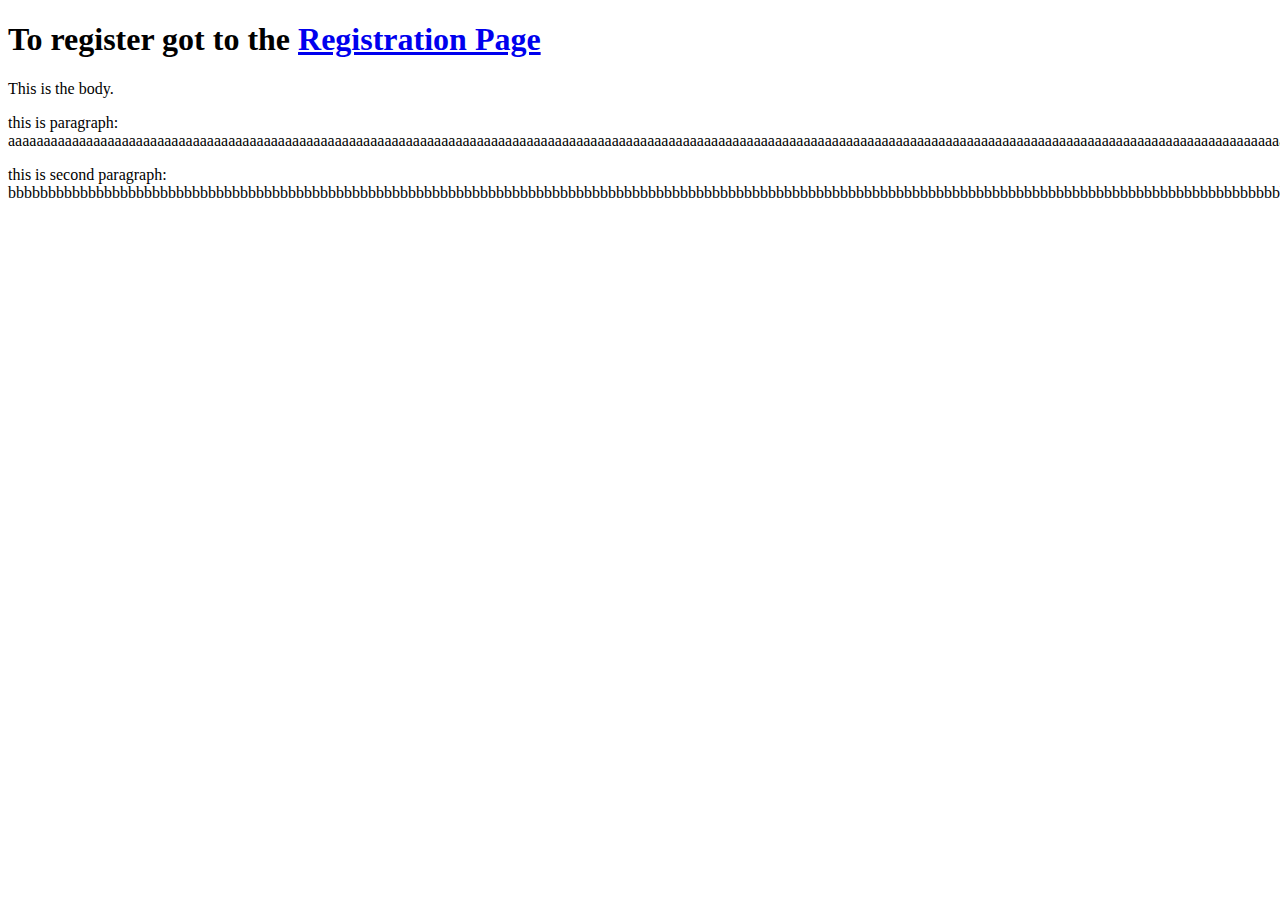
<file: Front-End/1)BASIC_HTML/index.html>
<!DOCTYPE html>
<html>
<head>
	<meta charset="utf-8">
	<meta name="viewport" content="width=device-width, initial-scale=1">
	<title>Welcome Page</title>
</head>
<body>
	<h1>To register got to the
		<a href="register.html">Registration Page</a>
	</h1>
	This is the body. <br>
	<p>this is paragraph:
	[base64]</p>
	<p>this is second paragraph: bbbbbbbbbbbbbbbbbbbbbbbbbbbbbbbbbbbbbbbbbbbbbbbbbbbbbbbbbbbbbbbbbbbbbbbbbbbbbbbbbbbbbbbbbbbbbbbbbbbbbbbbbbbbbbbbbbbbbbbbbbbbbbbbbbbbbbbbbbbbbbbbbbbbbbbbbbbbbbbbbbbbbbbbbbbbbbbbbbbbbbbbbbbbbbbbbb</p>


</body>
</html>
</file>
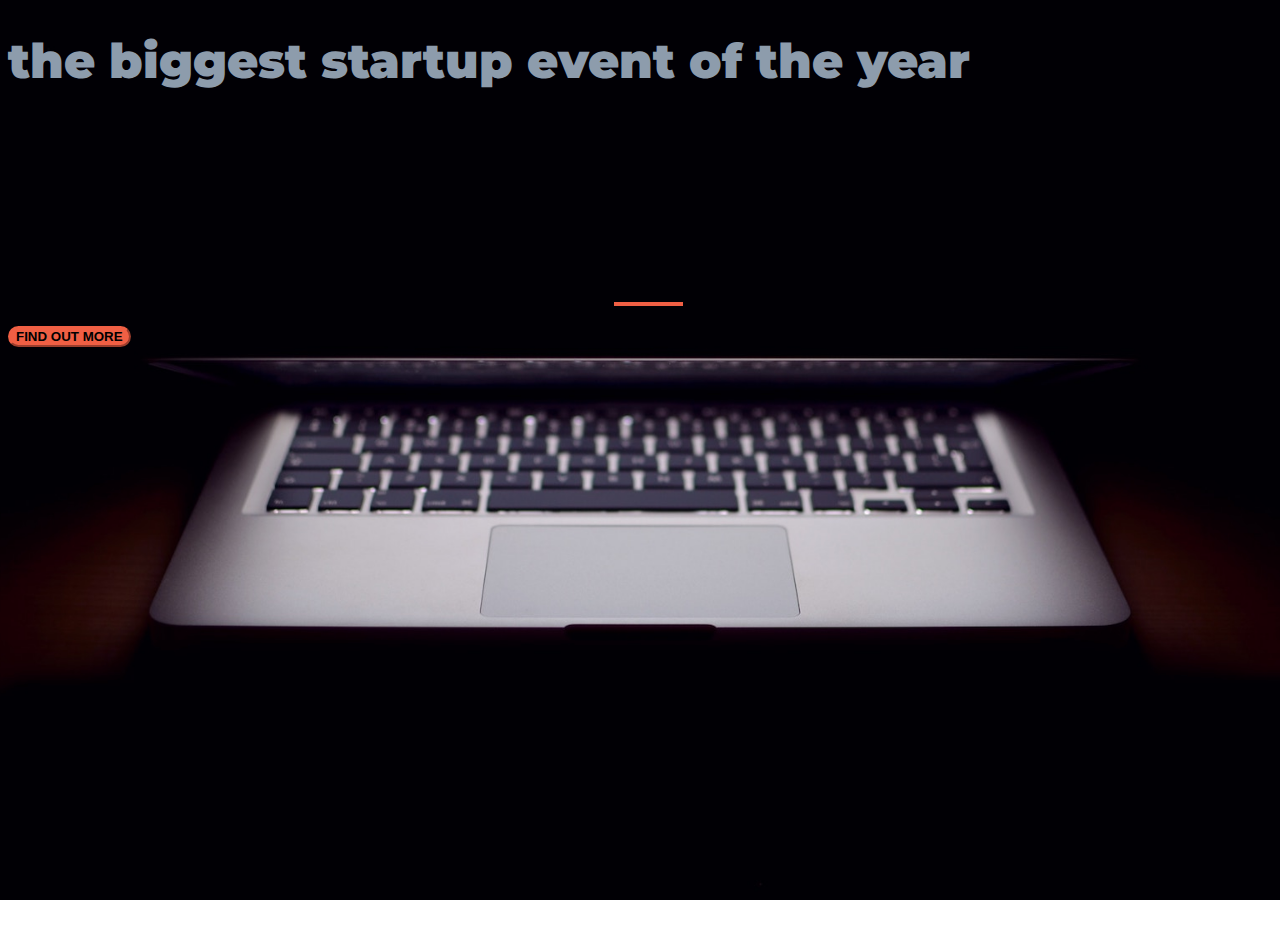
<file: Front-End/2b)SIMPLE_REGISTRATION_PAGE_STARTUP/index.html>
<!DOCTYPE html>
<html>
  <head>
    <title>Startup</title>
    <!--Meta Tags -->
    <meta charset="utf-8">
    <meta name="viewport" content="width=device-width, initial-scale=1, shrink-to-fit=no">

    <!-- Google Fonts -->
    <link href="https://fonts.googleapis.com/css?family=Montserrat" rel="stylesheet">

    <!-- Bootstrap CSS from a CDN. This way you don't have to include the bootstrap file yourself -->
    <link href="https://cdn.jsdelivr.net/npm/bootstrap@5.2.0-beta1/dist/css/bootstrap.min.css" rel="stylesheet" integrity="sha384-0evHe/X+R7YkIZDRvuzKMRqM+OrBnVFBL6DOitfPri4tjfHxaWutUpFmBp4vmVor" crossorigin="anonymous">
    
    <!-- Your own stylesheet -->
    <link rel="stylesheet" type="text/css" href="style.css">
  </head>
  <body>
    <div class="container d-flex align-items-center h-100">
      <div class="row">
        <header class="text-center col-12">
          <h1 class="text-uppercase">
            <strong>the biggest startup event of the year
            </strong>
          </h1> 
        </header>
        <div class="buffer col-12"></div>
        <section class="text-center col-12">
          <hr>
          <a href="https://mailchi.mp/33ba7e720b01/ztmstudents"><button class="btn btn-primary btn-xl">Find out more</button>
          </a>
        </section>
        
      </div>
    </div>
    
    <!-- <script src="https://cdn.jsdelivr.net/npm/bootstrap@5.2.0-beta1/dist/js/bootstrap.bundle.min.js" integrity="sha384-pprn3073KE6tl6bjs2QrFaJGz5/SUsLqktiwsUTF55Jfv3qYSDhgCecCxMW52nD2" crossorigin="anonymous"></script>
    <script src="https://cdn.jsdelivr.net/npm/@popperjs/core@2.11.5/dist/umd/popper.min.js" integrity="sha384-Xe+8cL9oJa6tN/veChSP7q+mnSPaj5Bcu9mPX5F5xIGE0DVittaqT5lorf0EI7Vk" crossorigin="anonymous"></script>
    <script src="https://cdn.jsdelivr.net/npm/bootstrap@5.2.0-beta1/dist/js/bootstrap.min.js" integrity="sha384-kjU+l4N0Yf4ZOJErLsIcvOU2qSb74wXpOhqTvwVx3OElZRweTnQ6d31fXEoRD1Jy" crossorigin="anonymous"></script> -->
  </body>
</html>
</file>
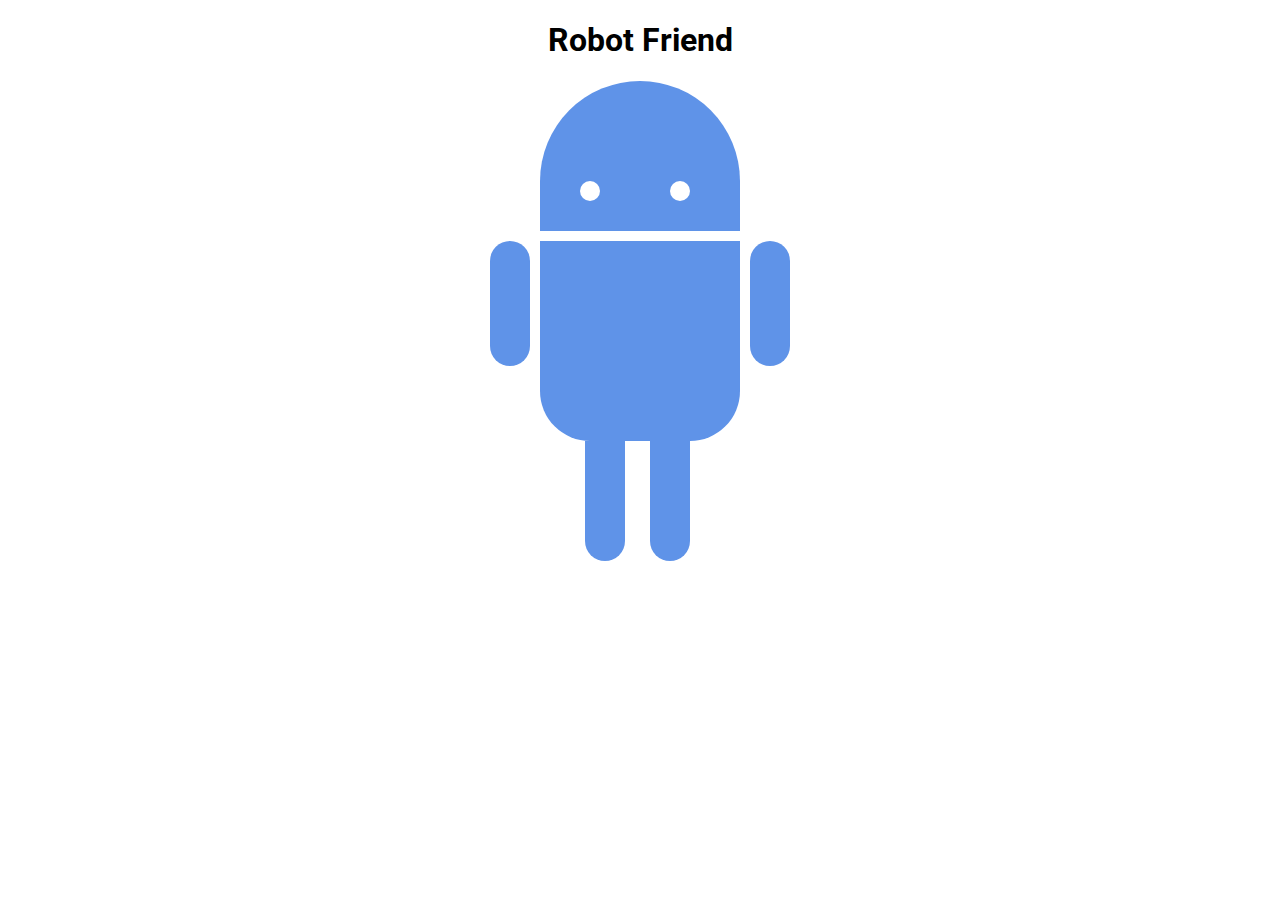
<file: Front-End/2)BASIC_HTML_CSS/robot/index.html>
<!DOCTYPE html>
<html>
<head>
	<title>RoboPage</title>
	<link rel="stylesheet" type="text/css" href="style.css">
	<link href="https://fonts.googleapis.com/css?family=Roboto" rel="stylesheet">
</head>
<body>
	<h1>Robot Friend</h1>
	<div class="robots">
		<div class="android"> 
			<div class="head"> 
				<div class="eyes"> 
					<div class="left_eye"></div> 
					<div class="right_eye"></div>
				</div> 
			</div> 
			<div class="upper_body"> 
				<div class="left_arm"></div> 
				<div class="torso"></div> 
				<div class="right_arm"></div> 
			</div> 
			<div class="lower_body"> 
				<div class="left_leg"></div> 
				<div class="right_leg"></div> 
			</div> 
		</div>
	</div>
</body>
</html>
</file>
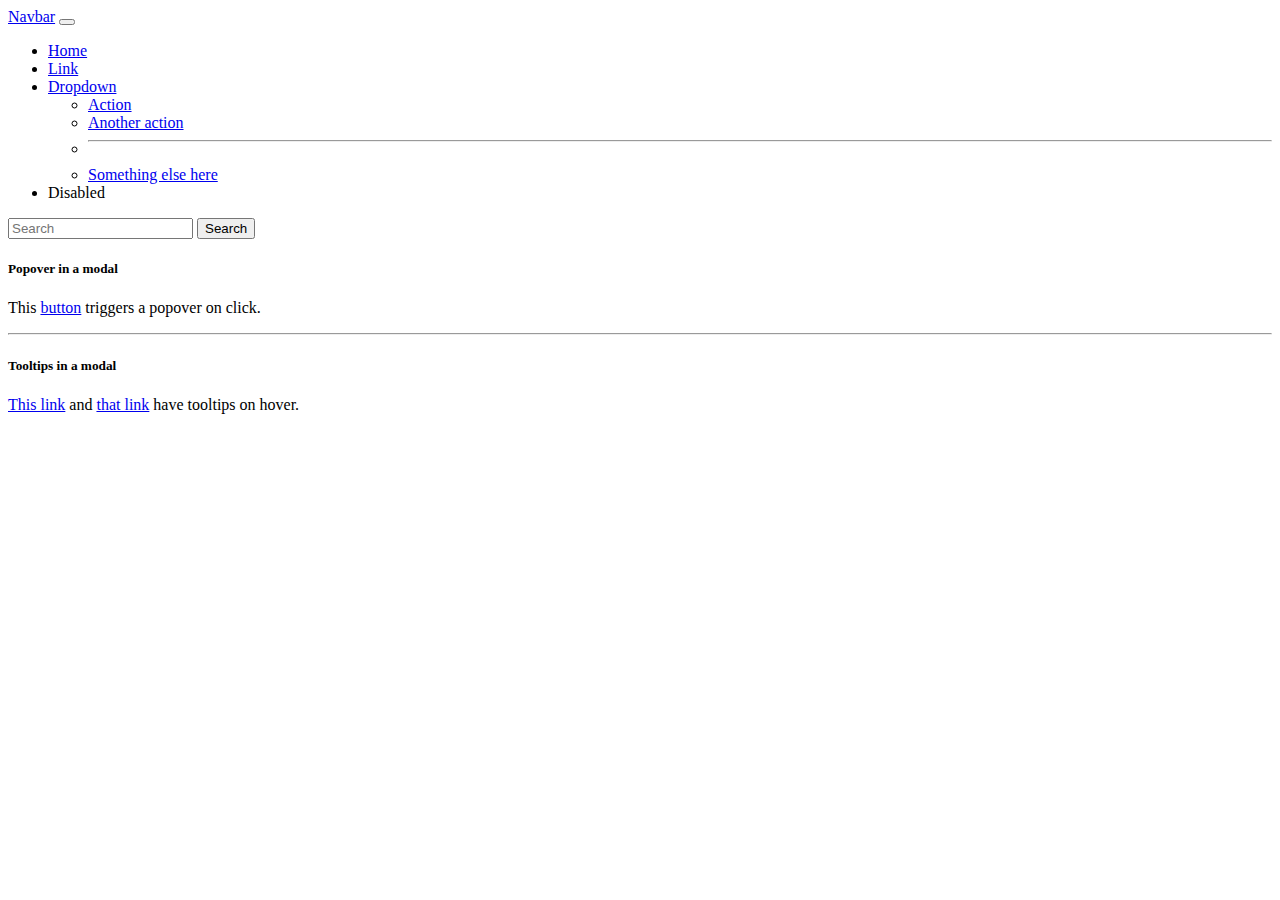
<file: Front-End/3)BOOTSTRAP_GETTING_STARTED/First_chapter POPOVER/index.html>
<!DOCTYPE html>
<html>
<head>
	<meta charset="utf-8">
	<meta name="viewport" content="width=device-width, initial-scale=1">
	<title></title>
	<link href="https://cdn.jsdelivr.net/npm/bootstrap@5.2.0-beta1/dist/css/bootstrap.min.css" rel="stylesheet" integrity="sha384-0evHe/X+R7YkIZDRvuzKMRqM+OrBnVFBL6DOitfPri4tjfHxaWutUpFmBp4vmVor" crossorigin="anonymous">
</head>
<body>

	<nav class="navbar navbar-expand-lg bg-light">
  <div class="container-fluid">
    <a class="navbar-brand" href="#">Navbar</a>
    <button class="navbar-toggler" type="button" data-bs-toggle="collapse" data-bs-target="#navbarSupportedContent" aria-controls="navbarSupportedContent" aria-expanded="false" aria-label="Toggle navigation">
      <span class="navbar-toggler-icon"></span>
    </button>
    <div class="collapse navbar-collapse" id="navbarSupportedContent">
      <ul class="navbar-nav me-auto mb-2 mb-lg-0">
        <li class="nav-item">
          <a class="nav-link active" aria-current="page" href="#">Home</a>
        </li>
        <li class="nav-item">
          <a class="nav-link" href="#">Link</a>
        </li>
        <li class="nav-item dropdown">
          <a class="nav-link dropdown-toggle" href="#" id="navbarDropdown" role="button" data-bs-toggle="dropdown" aria-expanded="false">
            Dropdown
          </a>
          <ul class="dropdown-menu" aria-labelledby="navbarDropdown">
            <li><a class="dropdown-item" href="#">Action</a></li>
            <li><a class="dropdown-item" href="#">Another action</a></li>
            <li><hr class="dropdown-divider"></li>
            <li><a class="dropdown-item" href="#">Something else here</a></li>
          </ul>
        </li>
        <li class="nav-item">
          <a class="nav-link disabled">Disabled</a>
        </li>
      </ul>
      <form class="d-flex" role="search">
        <input class="form-control me-2" type="search" placeholder="Search" aria-label="Search">
        <button class="btn btn-outline-success" type="submit">Search</button>
      </form>
    </div>
  </div>
</nav>
<div class="modal-body">
  <h5>Popover in a modal</h5>
  <p>This <a href="#" role="button" class="btn btn-secondary" data-bs-toggle="popover" title="Popover title" data-bs-content="Popover body content is set in this attribute.">button</a> triggers a popover on click.</p>
  <hr>
  <h5>Tooltips in a modal</h5>
  <p><a href="#" data-bs-toggle="tooltip" title="Tooltip">This link</a> and <a href="#" data-bs-toggle="tooltip" title="Tooltip">that link</a> have tooltips on hover.</p>
</div>


<script src="https://cdn.jsdelivr.net/npm/bootstrap@5.2.0-beta1/dist/js/bootstrap.bundle.min.js" integrity="sha384-pprn3073KE6tl6bjs2QrFaJGz5/SUsLqktiwsUTF55Jfv3qYSDhgCecCxMW52nD2" crossorigin="anonymous"></script>
</body>
</html>
</file>
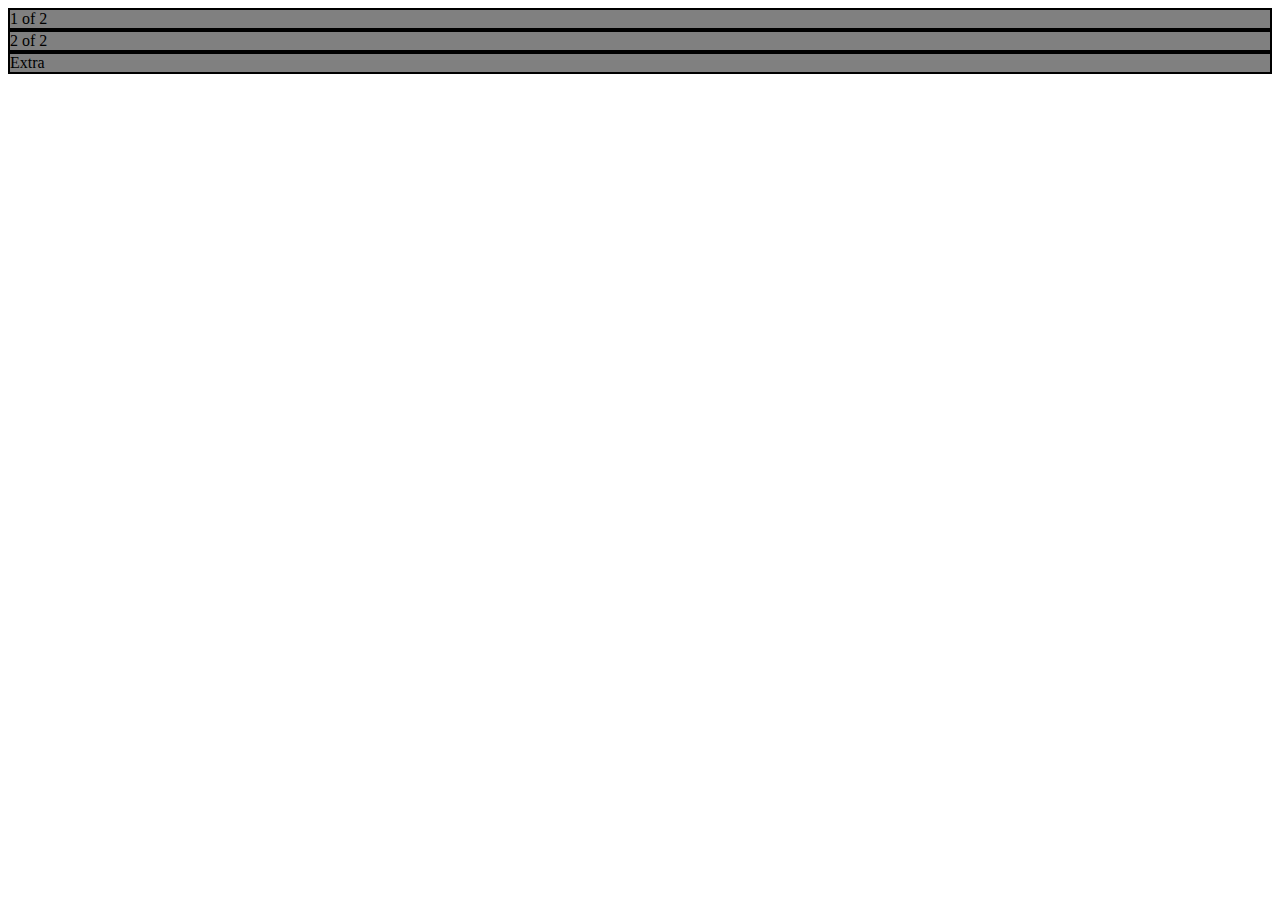
<file: Front-End/3)BOOTSTRAP_GETTING_STARTED/second_chapter GRID/index.html>
<!doctype html>
<html lang="en">
  <head>
    <meta charset="utf-8">
    <meta name="viewport" content="width=device-width, initial-scale=1">
    <title>Bootstrap demo</title>
    <link href="https://cdn.jsdelivr.net/npm/bootstrap@5.2.0-beta1/dist/css/bootstrap.min.css" rel="stylesheet" integrity="sha384-0evHe/X+R7YkIZDRvuzKMRqM+OrBnVFBL6DOitfPri4tjfHxaWutUpFmBp4vmVor" crossorigin="anonymous">
    <link rel="stylesheet" type="text/css" href="style.css">
  </head>
  <body>

    <div class="container">
      <div class="row">
        <div class="col col-sm-6 col-md-12 col-lg-12">
          1 of 2
        </div>
        <div class="col col-sm-3 col-md-6 col-lg-12">
          2 of 2
        </div>
        <div class="col col-sm-3 col-md-6 col-lg-12">
          Extra
        </div>
      </div>
    </div>
    <script src="https://cdn.jsdelivr.net/npm/bootstrap@5.2.0-beta1/dist/js/bootstrap.bundle.min.js" integrity="sha384-pprn3073KE6tl6bjs2QrFaJGz5/SUsLqktiwsUTF55Jfv3qYSDhgCecCxMW52nD2" crossorigin="anonymous"></script>
    <script src="https://cdn.jsdelivr.net/npm/@popperjs/core@2.11.5/dist/umd/popper.min.js" integrity="sha384-Xe+8cL9oJa6tN/veChSP7q+mnSPaj5Bcu9mPX5F5xIGE0DVittaqT5lorf0EI7Vk" crossorigin="anonymous"></script>
    <script src="https://cdn.jsdelivr.net/npm/bootstrap@5.2.0-beta1/dist/js/bootstrap.min.js" integrity="sha384-kjU+l4N0Yf4ZOJErLsIcvOU2qSb74wXpOhqTvwVx3OElZRweTnQ6d31fXEoRD1Jy" crossorigin="anonymous"></script>
  </body>
</html>
</file>
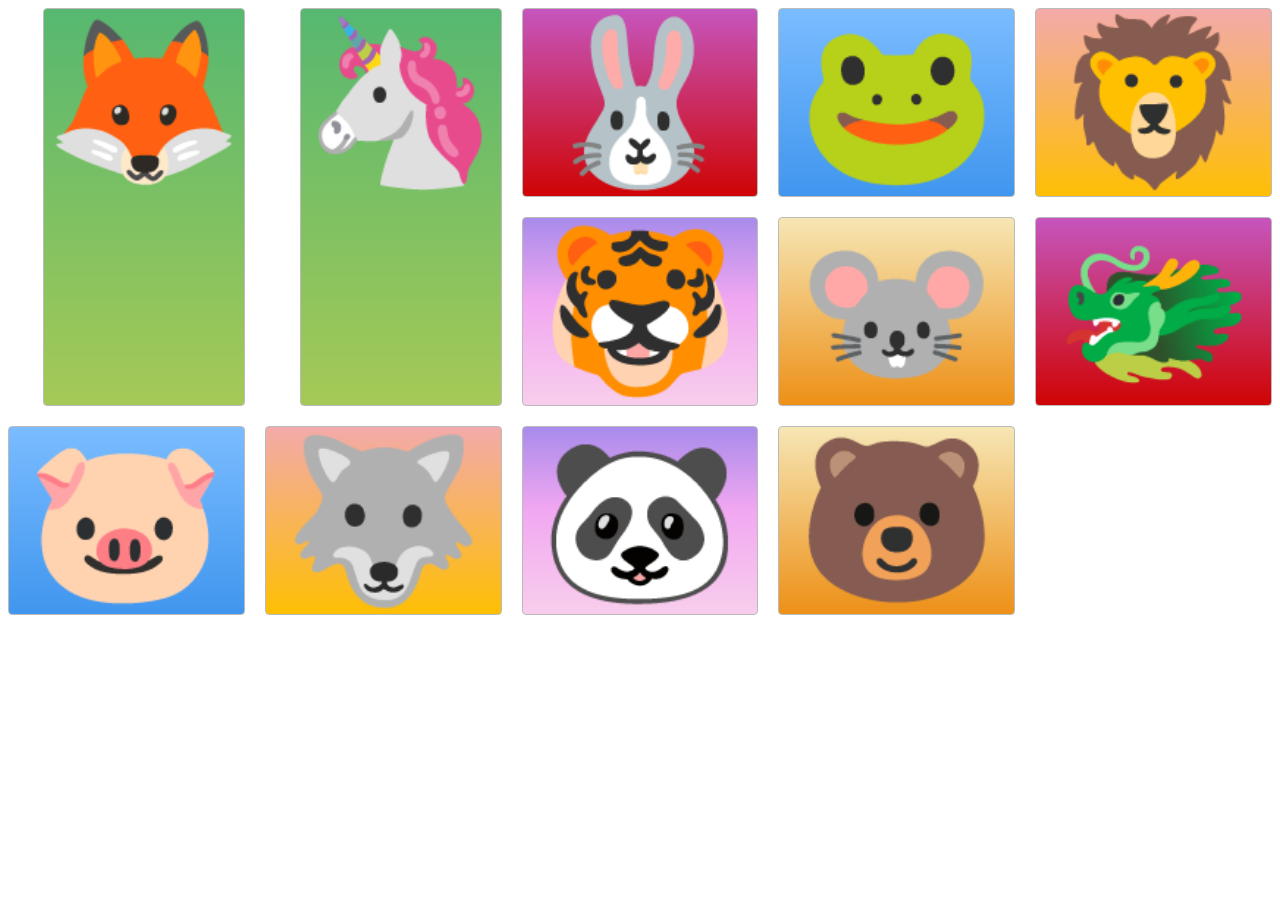
<file: Front-End/4)CSS-GRID/files/index.html>
<!DOCTYPE html>
<html>
<head>
  <!-- the below meta tag is default in most modern browsers. however if you have an
  older browser, the emojis may not show up properly. In which case you need this meta
  tag. Read more here: https://teamtreehouse.com/community/meta-charsetutf8-what-does-this-mean-or-what-does-it-do-i-deleted-it-from-the-code-and-nothing-changed -->
  <meta charset="utf-8" >  
  <title>Grid Master</title>
  <link rel="stylesheet" type="text/css" href="./style.css">
</head>
<body>
  <div= class="container">
    <div class="zone green">🦊</div>
    <div class="zone red">🐰</div>
    <div class="zone blue">🐸</div>
    <div class="zone yellow">🦁</div>
    <div class="zone purple">🐯</div>
    <div class="zone brown">🐭</div>
    <div class="zone green">🦄</div>
    <div class="zone red">🐲</div>
    <div class="zone blue">🐷</div>
    <div class="zone yellow">🐺</div>
    <div class="zone purple">🐼</div>
    <div class="zone brown">🐻</div>
  </div>
</body>
</html>
</file>
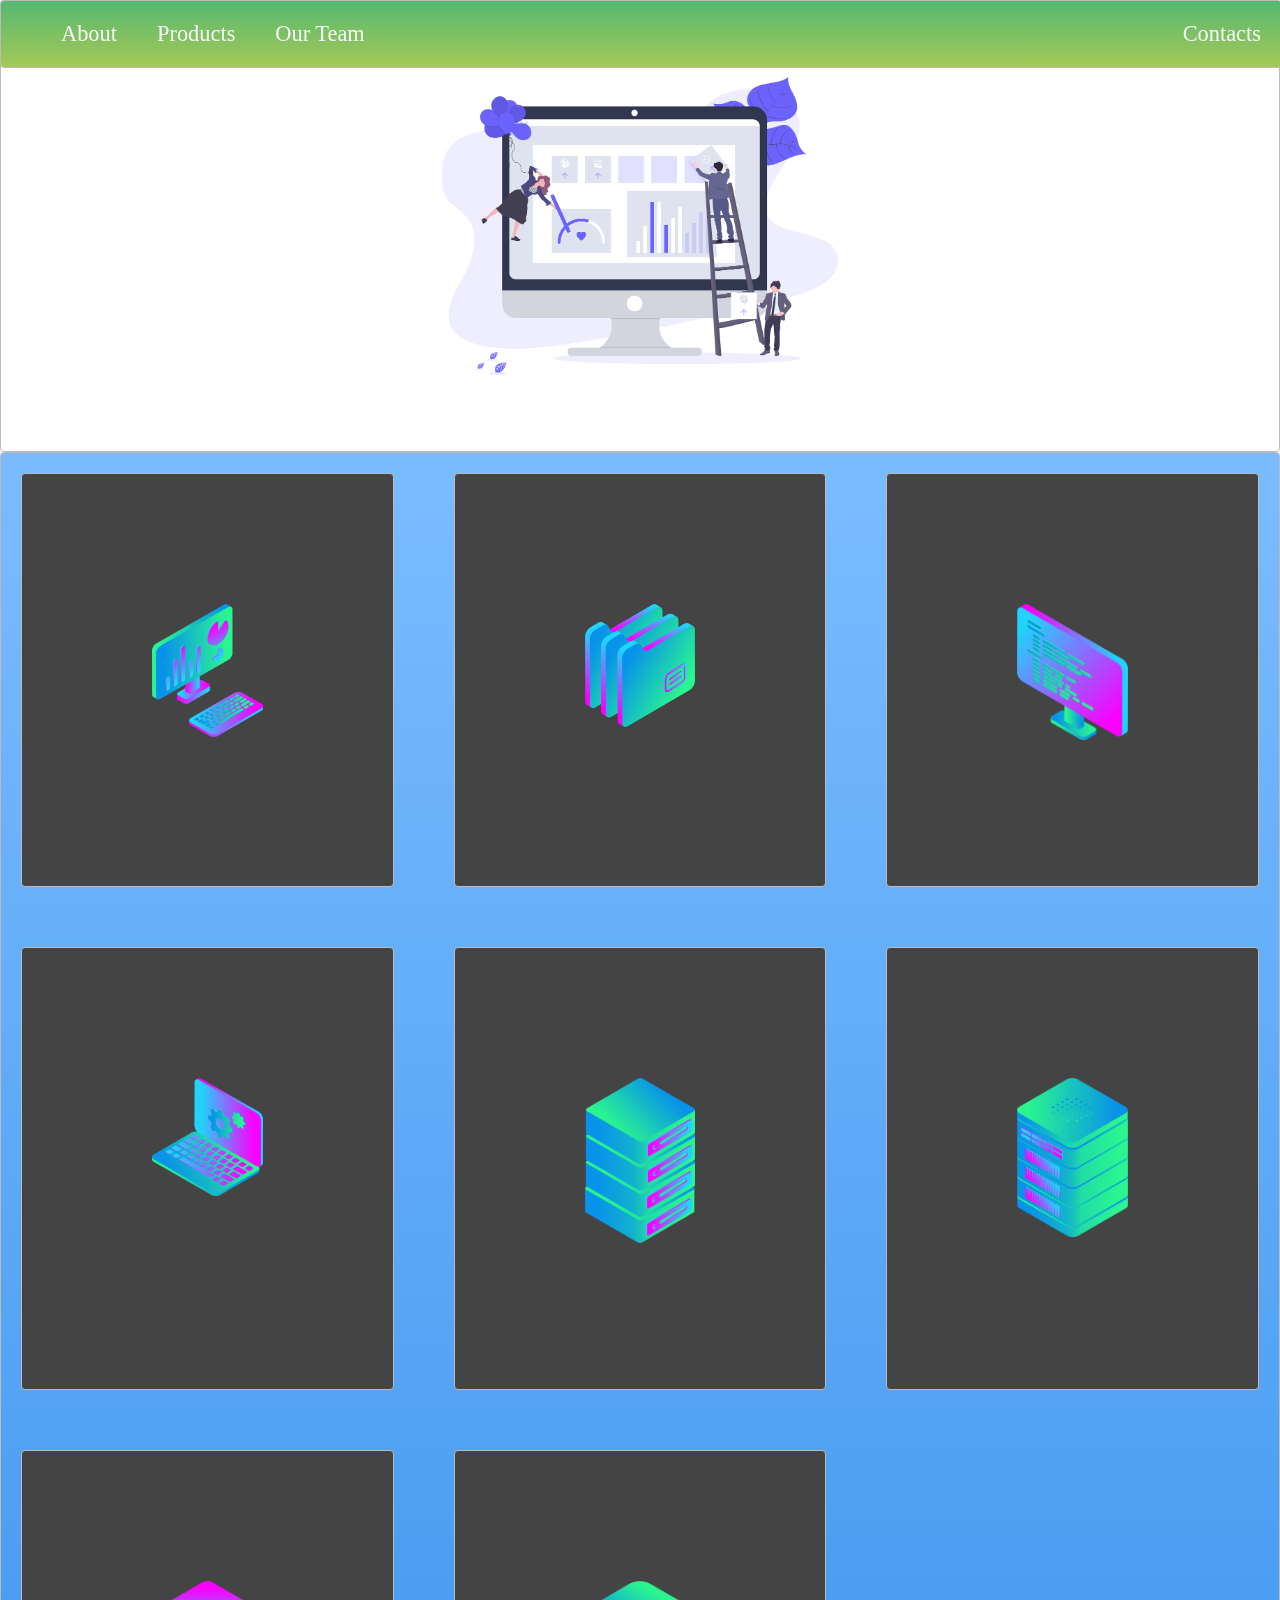
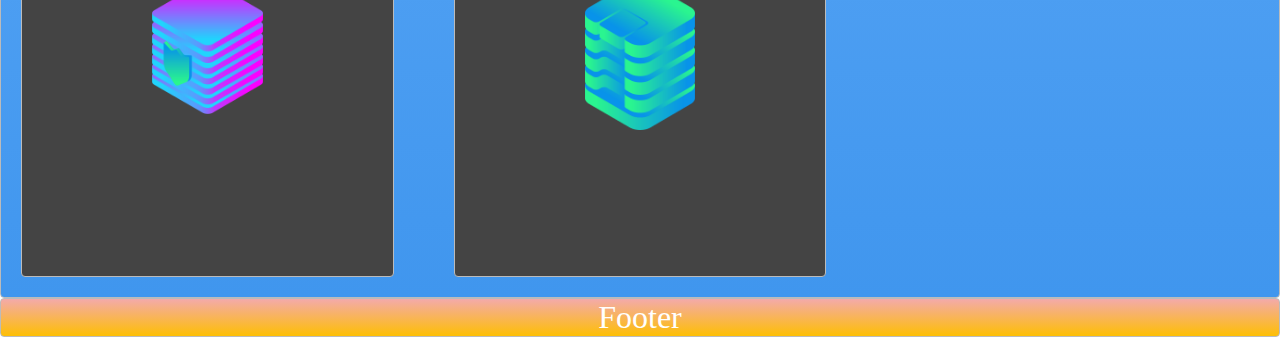
<file: Front-End/5)LAYOUT_PAGE/project-start/index.html>
<!DOCTYPE html>
<html>
<head>
  <title>Layout Master</title>
  <link rel="stylesheet" type="text/css" href="./style.css">
</head>
<body>
  <nav class="zone green sticky">
    <ul class="main-nav">
      <li><a href="">About</a></li>
      <li><a href="">Products</a></li>
      <li><a href="">Our Team</a></li>
      <li class="push"><a href="">Contacts</a></li>
    </ul>
  </nav>
  
  <div class=" container zone"><img class="cover" src="./img/8.png"></div>
  <div class="zone blue grid-wrapper">
    <div class="box zone"><img src="./img/1.png"></div>
    <div class="box zone"><img src="./img/2.png"></div>
    <div class="box zone"><img src="./img/3.png"></div>
    <div class="box zone"><img src="./img/4.png"></div>
    <div class="box zone"><img src="./img/5.png"></div>
    <div class="box zone"><img src="./img/6.png"></div>
    <div class="box zone"><img src="./img/7.png"></div>
    <div class="box zone"><img src="./img/9.png"></div>
  </div>  
  <footer class="zone yellow">Footer </footer>
</body>
</html>
</file>
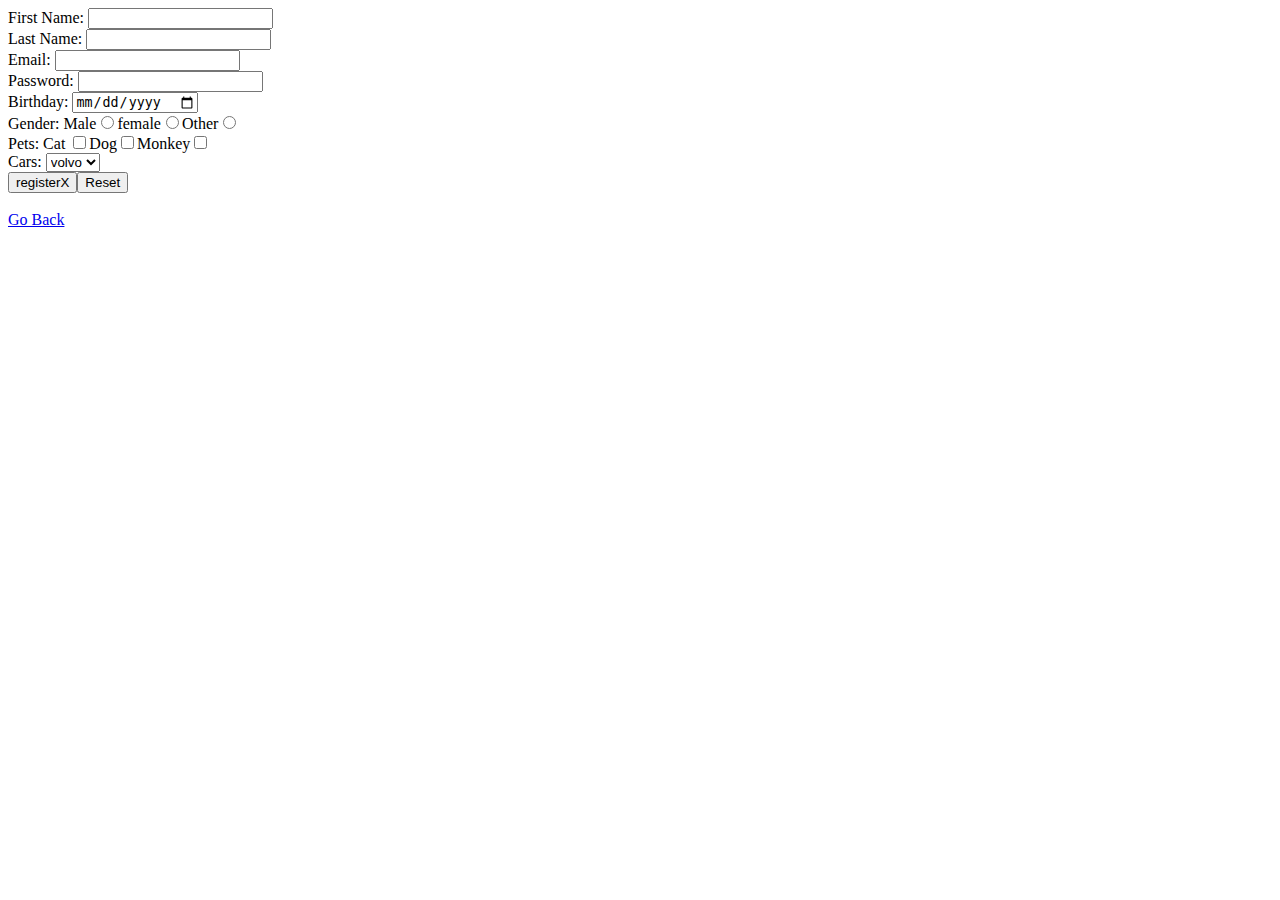
<file: Front-End/1)BASIC_HTML/register.html>
<!DOCTYPE html>
<html>
<head>
	
	<title>Register</title>
</head>
<body>
	<!-- this is a comment -->
	<div>
		<form method="GET" action="action.php">
		First Name: <input type="text" name="first_name" required><br>
		Last Name: <input type="text" name="last_name"><br>
		Email: <input type="email" name="email" required><br>
		Password: <input type="password" min="5" name="password"><br>
		Birthday: <input type="date" name="birthday"><br>
		Gender: Male<input type="radio" name="gender" value="male">female<input type="radio" name="gender" value="female">Other<input type="radio" name="gender" value="other"><br>
		Pets: Cat <input type="checkbox" name="cat">Dog<input type="checkbox" name="dog">Monkey<input type="checkbox" name="monkey"><br>
		Cars: <select name="Cars"><option value="volvo" name="volvo">volvo</option><br><option value="audi" name="audi">audi</option><br><option value="bmw" name="bmw">bmw</option><br></select><br>
		<input type="submit" value="registerX"><input type="reset" name="">
		</form>
		<br>
		<a href="index.html"> Go Back</a>
	</div>
</body>
</html>
</file>
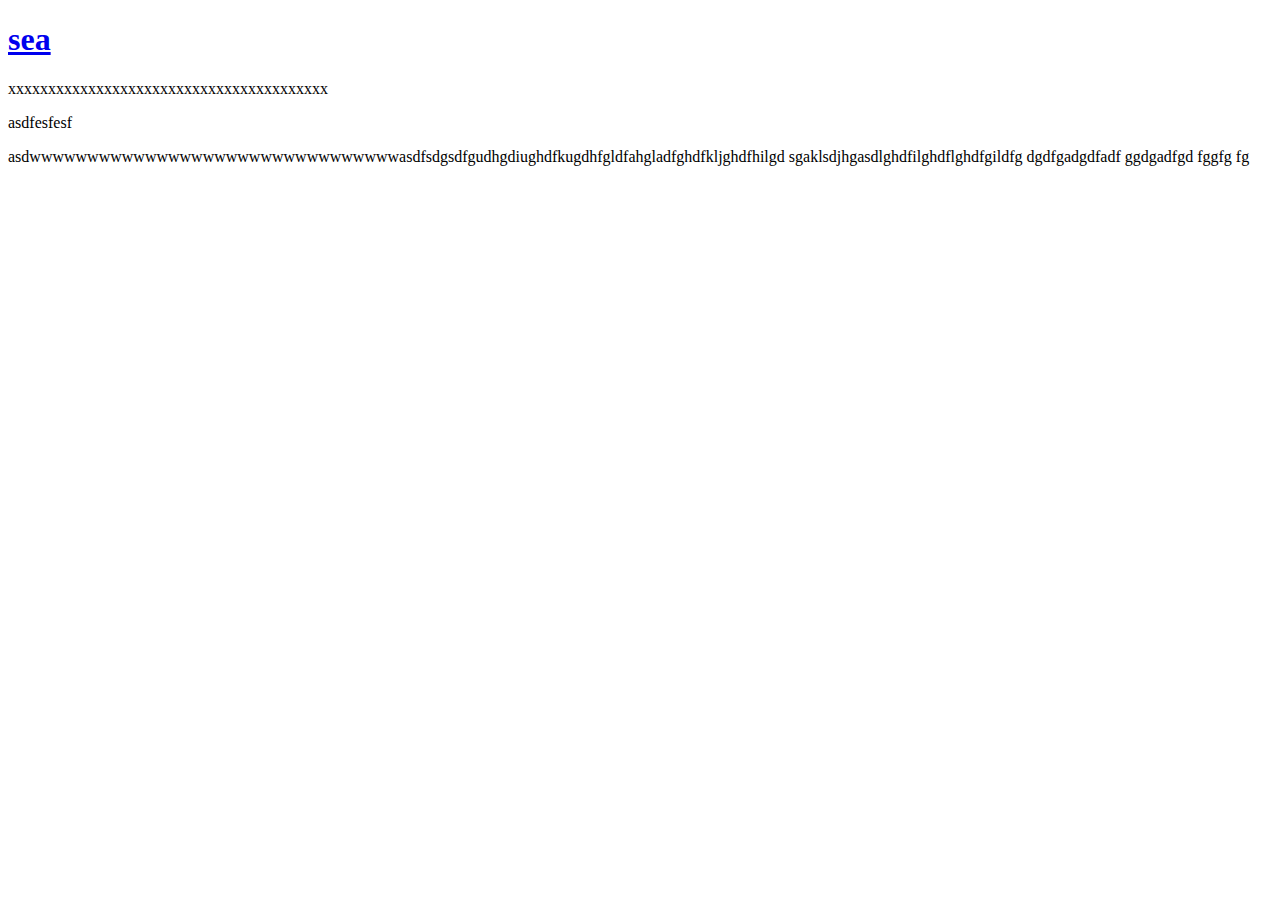
<file: Front-End/1)BASIC_HTML/sdf.html>
<!DOCTYPE html>
<html>
<head>
	<meta charset="utf-8">
	<meta name="viewport" content="width=device-width, initial-scale=1">
	<title>xxx</title>
</head>
<body>
	<h1>
		<a href="test_html.html">sea</a>
	</h1>
	xxxxxxxxxxxxxxxxxxxxxxxxxxxxxxxxxxxxxxxx
	<p>asdfesfesf</p>
	<p>asdwwwwwwwwwwwwwwwwwwwwwwwwwwwwwwwwasdfsdgsdfgudhgdiughdfkugdhfgldfahgladfghdfkljghdfhilgd
	sgaklsdjhgasdlghdfilghdflghdfgildfg
dgdfgadgdfadf
ggdgadfgd
fggfg
fg
<br>


</body>
</html>
</file>
<file: Front-End/2b)SIMPLE_REGISTRATION_PAGE_STARTUP/style.css>
body,
html {

  width: 100%;
  height: 100%;
  font-family: 'Montserrat', sans-serif;
   background: url(header.jpg) no-repeat center center fixed; 
  -webkit-background-size: cover;
  -moz-background-size: cover;
  -o-background-size: cover;
  background-size: cover;
}
h1{
  font-size:  3rem;
  color: #8d9cac;
}

hr {
    margin: 20px auto;
    color: #F05F44;
    border: 2px solid #F05F44;
    max-width: 65px;
    opacity: 1;  
}

.btn{
  font-weight: 700;
  border-radius: 300px ;
  text-transform: uppercase;
}
.btn-primary{
  background-color: #F05F44;
  border-color: #F05F44;
  
}
.btn-primary:hover {
  background-color: #ee4b08;
  border-color: #ee4b08;
  border-width: 4px;
}
.btn-xl{
  padding: 1 rem 2 rem;
}
.buffer{
  height:  10rem;
}
</file>
<file: Front-End/2)BASIC_HTML_CSS/robot/style.css>
h1 {
	text-align: center;
	font-family: 'Roboto', sans-serif;
}

.robots {
}

.head, 
.left_arm, 
.torso, 
.right_arm, 
.left_leg, 
.right_leg {
	 background-color: #5f93e8;
}

.head { 
	width: 200px; 
	margin: 0 auto; 
	height: 150px; 
	border-radius: 200px 200px 0 0; 
	margin-bottom: 10px;
} 

.eyes {
	
}

.head:hover {
	width: 300px;
    transition: 1s ease-in-out;
}

.upper_body { 
	width: 300px; 
	margin: 0 auto;
	height: 150px;
	display: flex; 
} 

.left_arm, .right_arm { 
	width: 40px; 
	height: 125px;
	border-radius: 100px; 
} 

.left_arm { 
	margin-right: 10px; 
} 

.right_arm { 
	margin-left: 10px; 
} 

.torso { 
	width: 200px; 
	height: 200px;
	border-radius: 0 0 50px 50px; 
} 

.lower_body { 
	width: 200px; 
	height: 200px;
	/* This is another useful property. Hmm what do you think it does?*/
	margin: 0 auto;

} 

.left_leg, .right_leg { 
	width: 40px; 
	height: 120px;
	border-radius: 0 0 100px 100px; 
} 

.left_leg { 
	margin-left: 45px; 
	margin-top: 50px;
} 

.left_leg:hover {
	-webkit-transform: rotate(20deg);
    -moz-transform: rotate(20deg);
    -o-transform: rotate(20deg);
    -ms-transform: rotate(20deg);
    transform: rotate(20deg);
}

.right_leg { 
	margin-left: 110px;
	margin-top: -120px;
}
.right_leg:hover{
	-webkit-transform: rotate(340deg);
    -moz-transform: rotate(340deg);
    -o-transform: rotate(340deg);
    -ms-transform: rotate(340deg);
	transform:rotate(340deg);
}

.left_eye, .right_eye { 
	width: 20px; 
	height: 20px; 
	border-radius: 15px; 
	background-color: white;  
} 

.left_eye { 
	/* These properties are new and you haven't encountered
	in this course. Check out CSS Tricks to see what it does! */
	position: relative; 
	top: 100px; 
	left: 40px; 
} 

.right_eye { 
	position: relative; 
	top: 80px; 
	left: 130px; 
}
</file>
<file: Front-End/3)BOOTSTRAP_GETTING_STARTED/second_chapter GRID/style.css>
.col{
	background-color: grey;
	border: 2px solid black;
}
</file>
<file: Front-End/4)CSS-GRID/files/style.css>
.container {
    display:  grid;
    gap:  20px;
    grid-template-columns:repeat(auto-fill, minmax(200px, 1fr));
    grid-template-rows: 1fr;
   }

.green{
    grid-column: span 1;
    grid-row: 1/3 ;
    justify-self: end;

}
.zone {
    cursor:pointer;
    /*display:block;*/
    text-align: center;
    font-size:10em;
    border-radius:4px;
    border:1px solid #bbb;
    transition: all 0.3s linear;
}

.zone:hover {
    -webkit-box-shadow:rgba(0,0,0,0.8) 0px 5px 15px, inset rgba(0,0,0,0.15) 0px -10px 20px;
    -moz-box-shadow:rgba(0,0,0,0.8) 0px 5px 15px, inset rgba(0,0,0,0.15) 0px -10px 20px;
    -o-box-shadow:rgba(0,0,0,0.8) 0px 5px 15px, inset rgba(0,0,0,0.15) 0px -10px 20px;
    box-shadow:rgba(0,0,0,0.8) 0px 5px 15px, inset rgba(0,0,0,0.15) 0px -10px 20px;
}


/*https://paulund.co.uk/how-to-create-shiny-css-buttons*/
/***********************************************************************
 *  Green Background
 **********************************************************************/
.green{
    background: #56B870; /* Old browsers */
    background: -moz-linear-gradient(top, #56B870 0%, #a5c956 100%); /* FF3.6+ */
    background: -webkit-gradient(linear, left top, left bottom, color-stop(0%,#56B870), color-stop(100%,#a5c956)); /* Chrome,Safari4+ */
    background: -webkit-linear-gradient(top, #56B870 0%,#a5c956 100%); /* Chrome10+,Safari5.1+ */
    background: -o-linear-gradient(top, #56B870 0%,#a5c956 100%); /* Opera 11.10+ */
    background: -ms-linear-gradient(top, #56B870 0%,#a5c956 100%); /* IE10+ */
    background: linear-gradient(top, #56B870 0%,#a5c956 100%); /* W3C */
}

/***********************************************************************
 *  Red Background
 **********************************************************************/
.red{
    background: #C655BE; /* Old browsers */
    background: -moz-linear-gradient(top, #C655BE 0%, #cf0404 100%); /* FF3.6+ */
    background: -webkit-gradient(linear, left top, left bottom, color-stop(0%,#C655BE), color-stop(100%,#cf0404)); /* Chrome,Safari4+ */
    background: -webkit-linear-gradient(top, #C655BE 0%,#cf0404 100%); /* Chrome10+,Safari5.1+ */
    background: -o-linear-gradient(top, #C655BE 0%,#cf0404 100%); /* Opera 11.10+ */
    background: -ms-linear-gradient(top, #C655BE 0%,#cf0404 100%); /* IE10+ */
    background: linear-gradient(top, #C655BE 0%,#cf0404 100%); /* W3C */
}

/***********************************************************************
 *  Yellow Background
 **********************************************************************/
.yellow{
    background: #F3AAAA; /* Old browsers */
    background: -moz-linear-gradient(top, #F3AAAA 0%, #febf04 100%); /* FF3.6+ */
    background: -webkit-gradient(linear, left top, left bottom, color-stop(0%,#F3AAAA), color-stop(100%,#febf04)); /* Chrome,Safari4+ */
    background: -webkit-linear-gradient(top, #F3AAAA 0%,#febf04 100%); /* Chrome10+,Safari5.1+ */
    background: -o-linear-gradient(top, #F3AAAA 0%,#febf04 100%); /* Opera 11.10+ */
    background: -ms-linear-gradient(top, #F3AAAA 0%,#febf04 100%); /* IE10+ */
    background: linear-gradient(top, #F3AAAA 0%,#febf04 100%); /* W3C */
}

/***********************************************************************
 *  Blue Background
 **********************************************************************/
.blue{
    background: #7abcff; /* Old browsers */
    background: -moz-linear-gradient(top, #7abcff 0%, #60abf8 44%, #4096ee 100%); /* FF3.6+ */
    background: -webkit-gradient(linear, left top, left bottom, color-stop(0%,#7abcff), color-stop(44%,#60abf8), color-stop(100%,#4096ee)); /* Chrome,Safari4+ */
    background: -webkit-linear-gradient(top, #7abcff 0%,#60abf8 44%,#4096ee 100%); /* Chrome10+,Safari5.1+ */
    background: -o-linear-gradient(top, #7abcff 0%,#60abf8 44%,#4096ee 100%); /* Opera 11.10+ */
    background: -ms-linear-gradient(top, #7abcff 0%,#60abf8 44%,#4096ee 100%); /* IE10+ */
    background: linear-gradient(top, #7abcff 0%,#60abf8 44%,#4096ee 100%); /* W3C */
}

/***********************************************************************
 *  Purple Background
 **********************************************************************/
.purple {
    background: #A88BEB; /* Old browsers */
    background: -moz-linear-gradient(top, #A88BEB 0%, #F1A7F1 44%, #F8CEEC 100%); /* FF3.6+ */
    background: -webkit-gradient(linear, left top, left bottom, color-stop(0%,#A88BEB), color-stop(44%,#F1A7F1), color-stop(100%,#F8CEEC)); /* Chrome,Safari4+ */
    background: -webkit-linear-gradient(top, #A88BEB 0%,#F1A7F1 44%,#F8CEEC 100%); /* Chrome10+,Safari5.1+ */
    background: -o-linear-gradient(top, #A88BEB 0%,#F1A7F1 44%,#F8CEEC 100%); /* Opera 11.10+ */
    background: -ms-linear-gradient(top, #A88BEB 0%,#F1A7F1 44%,#F8CEEC 100%); /* IE10+ */
    background: linear-gradient(top, #A88BEB 0%,#F1A7F1 44%,#F8CEEC 100%); /* W3C */
}

/***********************************************************************
 *  Brown Background
 **********************************************************************/
.brown {
    background: #f6e6b4; /* Old browsers */
    background: -moz-linear-gradient(top, #f6e6b4 0%, #ed9017 100%); /* FF3.6+ */
    background: -webkit-gradient(linear, left top, left bottom, color-stop(0%,#f6e6b4), color-stop(100%,#ed9017)); /* Chrome,Safari4+ */
    background: -webkit-linear-gradient(top, #f6e6b4 0%,#ed9017 100%); /* Chrome10+,Safari5.1+ */
    background: -o-linear-gradient(top, #f6e6b4 0%,#ed9017 100%); /* Opera 11.10+ */
    background: -ms-linear-gradient(top, #f6e6b4 0%,#ed9017 100%); /* IE10+ */
    background: linear-gradient(top, #f6e6b4 0%,#ed9017 100%); /* W3C */
    filter: progid:DXImageTransform.Microsoft.gradient( startColorstr='#f6e6b4', endColorstr='#ed9017',GradientType=0 ); /* IE6-9 */
}
</file>
<file: Front-End/5)LAYOUT_PAGE/project-start/style.css>
body {
    margin:  auto 0;
    font-size: Arial;
}
.zone {
    /*padding:30px 50px;
    margin:40px 60px;*/
    cursor:pointer;
    /*display:inline-block;*/
    color:#FFF;
    font-size:2em;
    border-radius:4px;
    border:1px solid #bbb;
    transition: all 0.3s linear;
}

.zone:hover {
    -webkit-box-shadow:rgba(0,0,0,0.8) 0px 5px 15px, inset rgba(0,0,0,0.15) 0px -10px 20px;
    -moz-box-shadow:rgba(0,0,0,0.8) 0px 5px 15px, inset rgba(0,0,0,0.15) 0px -10px 20px;
    -o-box-shadow:rgba(0,0,0,0.8) 0px 5px 15px, inset rgba(0,0,0,0.15) 0px -10px 20px;
    box-shadow:rgba(0,0,0,0.8) 0px 5px 15px, inset rgba(0,0,0,0.15) 0px -10px 20px;
}

.box:hover {
    -webkit-transform:
    -moz-transform: rotate(-7deg);
    -o-transform: rotate(-7deg);
    transform: rotate(-7deg);
}

/*NAV*/
.sticky{
    position: fixed;
    top: 0;
    width:  100%;
}
.main-nav {
    display: flex;
    list-style: none;
    font-size: 0.7em;
    margin:  0;
}

@media only screen and (max-width: 600px ) {
    .main-nav {
        font-size: 0.5em;
        padding: 0;
    }

}
.push {
    margin-left: auto;
}

li {
    padding: 20px;
}

a {
    color: #f5f5f6;
    text-decoration: none;
}



/*Cover*/
.container {
    display: flex;
    align-items: center ;
    justify-content: center ;
    height: 50vh;
}

.cover{
    width: 30rem;
}

/* GRID */

.grid-wrapper {
    display: grid;
    grid-gap: 20px;
    grid-template-columns: repeat(auto-fill , minmax(350px,1fr))
}

.box > img {
    width: 100%;
}

.box {
    background-color: #444;
    padding: 130px;
    margin: 20px;
}

footer {
    text-align: center;
}
/*https://paulund.co.uk/how-to-create-shiny-css-buttons*/
/***********************************************************************
 *  Green Background
 **********************************************************************/
.green{
    background: #56B870; /* Old browsers */
    background: -moz-linear-gradient(top, #56B870 0%, #a5c956 100%); /* FF3.6+ */
    background: -webkit-gradient(linear, left top, left bottom, color-stop(0%,#56B870), color-stop(100%,#a5c956)); /* Chrome,Safari4+ */
    background: -webkit-linear-gradient(top, #56B870 0%,#a5c956 100%); /* Chrome10+,Safari5.1+ */
    background: -o-linear-gradient(top, #56B870 0%,#a5c956 100%); /* Opera 11.10+ */
    background: -ms-linear-gradient(top, #56B870 0%,#a5c956 100%); /* IE10+ */
    background: linear-gradient(top, #56B870 0%,#a5c956 100%); /* W3C */
}

/***********************************************************************
 *  Red Background
 **********************************************************************/
.red{
    background: #C655BE; /* Old browsers */
    background: -moz-linear-gradient(top, #C655BE 0%, #cf0404 100%); /* FF3.6+ */
    background: -webkit-gradient(linear, left top, left bottom, color-stop(0%,#C655BE), color-stop(100%,#cf0404)); /* Chrome,Safari4+ */
    background: -webkit-linear-gradient(top, #C655BE 0%,#cf0404 100%); /* Chrome10+,Safari5.1+ */
    background: -o-linear-gradient(top, #C655BE 0%,#cf0404 100%); /* Opera 11.10+ */
    background: -ms-linear-gradient(top, #C655BE 0%,#cf0404 100%); /* IE10+ */
    background: linear-gradient(top, #C655BE 0%,#cf0404 100%); /* W3C */
}

/***********************************************************************
 *  Yellow Background
 **********************************************************************/
.yellow{
    background: #F3AAAA; /* Old browsers */
    background: -moz-linear-gradient(top, #F3AAAA 0%, #febf04 100%); /* FF3.6+ */
    background: -webkit-gradient(linear, left top, left bottom, color-stop(0%,#F3AAAA), color-stop(100%,#febf04)); /* Chrome,Safari4+ */
    background: -webkit-linear-gradient(top, #F3AAAA 0%,#febf04 100%); /* Chrome10+,Safari5.1+ */
    background: -o-linear-gradient(top, #F3AAAA 0%,#febf04 100%); /* Opera 11.10+ */
    background: -ms-linear-gradient(top, #F3AAAA 0%,#febf04 100%); /* IE10+ */
    background: linear-gradient(top, #F3AAAA 0%,#febf04 100%); /* W3C */
}

/***********************************************************************
 *  Blue Background
 **********************************************************************/
.blue{
    background: #7abcff; /* Old browsers */
    background: -moz-linear-gradient(top, #7abcff 0%, #60abf8 44%, #4096ee 100%); /* FF3.6+ */
    background: -webkit-gradient(linear, left top, left bottom, color-stop(0%,#7abcff), color-stop(44%,#60abf8), color-stop(100%,#4096ee)); /* Chrome,Safari4+ */
    background: -webkit-linear-gradient(top, #7abcff 0%,#60abf8 44%,#4096ee 100%); /* Chrome10+,Safari5.1+ */
    background: -o-linear-gradient(top, #7abcff 0%,#60abf8 44%,#4096ee 100%); /* Opera 11.10+ */
    background: -ms-linear-gradient(top, #7abcff 0%,#60abf8 44%,#4096ee 100%); /* IE10+ */
    background: linear-gradient(top, #7abcff 0%,#60abf8 44%,#4096ee 100%); /* W3C */
}
</file>
